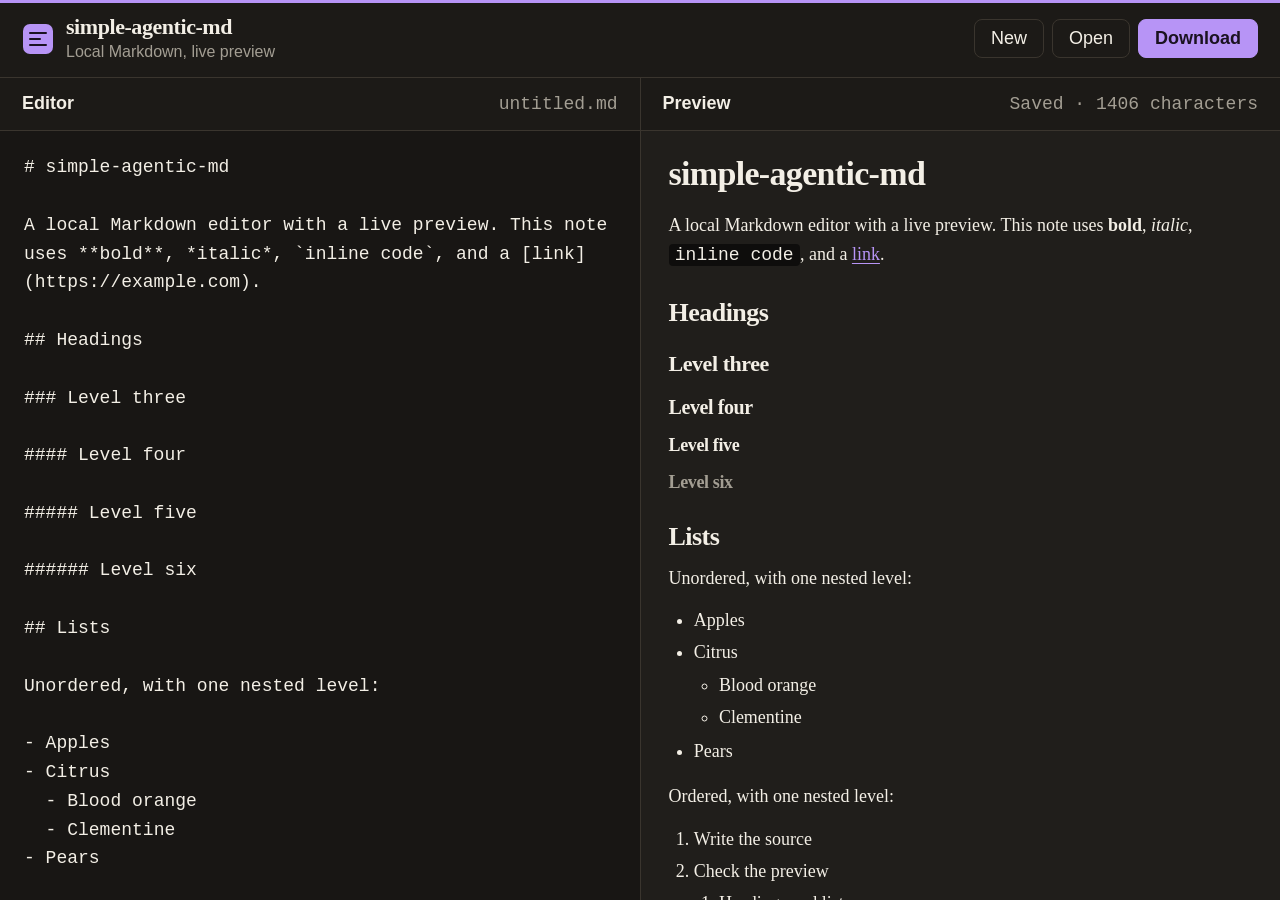
<file: index.html>
<!DOCTYPE html>
<html lang="en">
<head>
  <meta charset="utf-8">
  <meta name="viewport" content="width=device-width, initial-scale=1">
  <title>simple-agentic-md</title>
  <meta name="description" content="A local Markdown editor with a live side-by-side preview.">
  <link rel="icon" href="data:image/svg+xml,%3Csvg xmlns='http://www.w3.org/2000/svg' viewBox='0 0 32 32'%3E%3Crect width='32' height='32' rx='6' fill='%23b794f6'/%3E%3Cpath d='M8 10h16M8 16h10M8 22h16' stroke='%231a1220' stroke-width='2' stroke-linecap='round'/%3E%3C/svg%3E">
  <link rel="stylesheet" href="css/app.css">
</head>
<body>
  <header class="topbar">
    <div class="brand">
      <svg viewBox="0 0 32 32" width="32" height="32" aria-hidden="true">
        <rect x="1" y="1" width="30" height="30" rx="7" fill="#b794f6"/>
        <path d="M8 10h16M8 16h10M8 22h16" stroke="#1a1220" stroke-width="2" stroke-linecap="round"/>
      </svg>
      <div>
        <p class="wordmark">simple-agentic-md</p>
        <p class="tagline">Local Markdown, live preview</p>
      </div>
    </div>
    <div class="actions">
      <button type="button" id="btn-new">New</button>
      <button type="button" id="btn-open">Open</button>
      <button type="button" id="btn-download" class="primary" title="Download .md (Ctrl+S or Cmd+S)">Download</button>
      <input id="file-input" type="file" accept=".md,.markdown,.txt,text/markdown,text/plain" hidden>
    </div>
  </header>
  <div id="notice" class="notice" hidden role="status">
    <p id="notice-text"></p>
    <button type="button" id="notice-dismiss">Dismiss</button>
  </div>
  <main class="panes">
    <section class="pane pane-editor" aria-label="Editor">
      <div class="pane-bar">
        <p class="pane-title"><label for="editor">Editor</label></p>
        <span id="doc-name" class="meta">untitled.md</span>
      </div>
      <textarea id="editor" spellcheck="true" autocomplete="off" autocapitalize="off" placeholder="Write Markdown…"></textarea>
    </section>
    <section class="pane pane-preview" aria-label="Preview">
      <div class="pane-bar">
        <p class="pane-title">Preview</p>
        <span class="meta"><span id="save-state">Saved</span> · <span id="char-count">0 characters</span></span>
      </div>
      <div id="preview" class="preview" role="region" aria-label="Rendered preview"></div>
    </section>
  </main>
  <noscript><p class="noscript">This editor needs JavaScript. It still runs entirely in your browser — nothing is uploaded.</p></noscript>
  <script src="js/markdown.js"></script>
  <script src="js/app.js"></script>
</body>
</html>
</file>
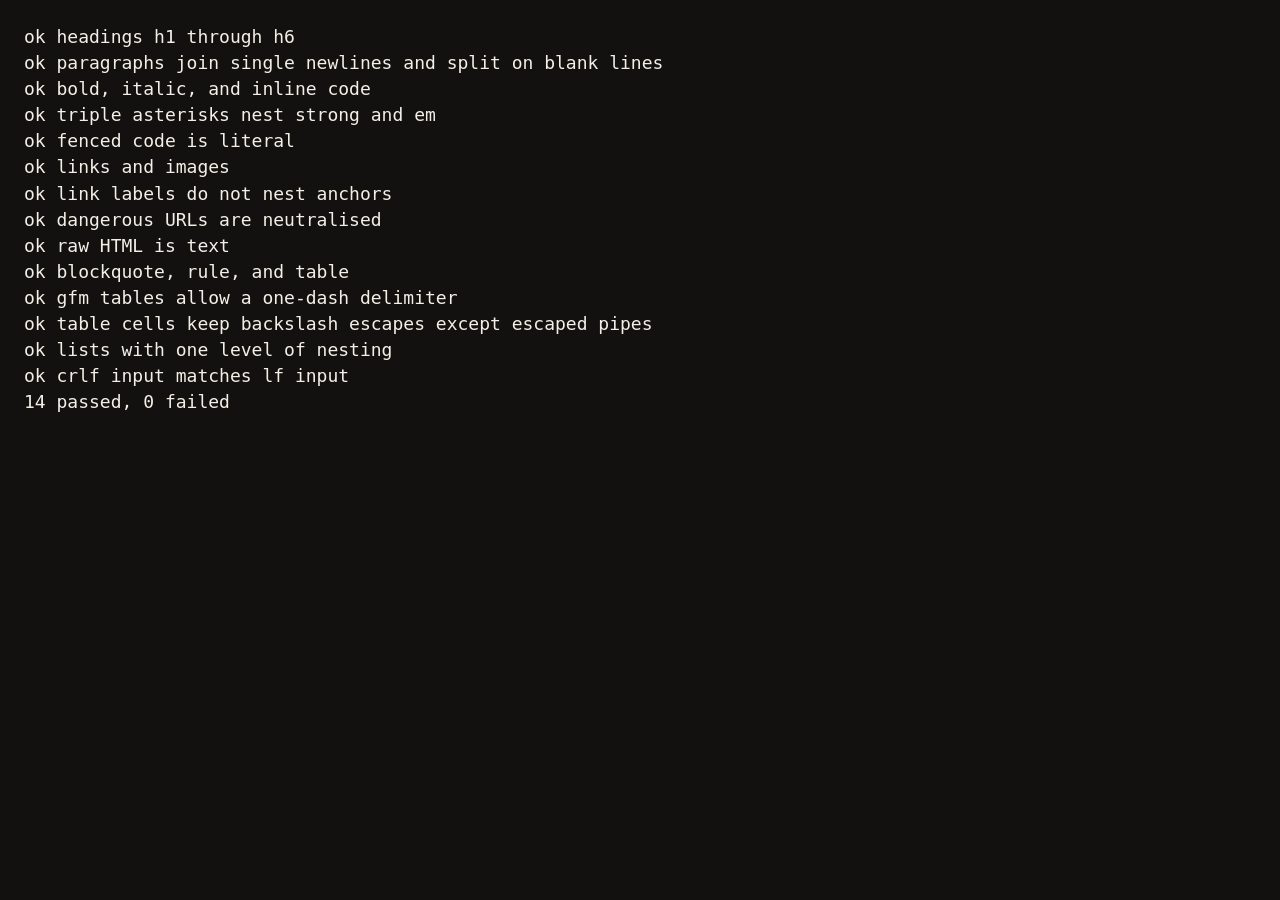
<file: test/run.html>
<!DOCTYPE html>
<html lang="en">
<head>
  <meta charset="utf-8">
  <title>markdown tests</title>
  <link rel="icon" href="data:image/svg+xml,%3Csvg xmlns='http://www.w3.org/2000/svg' viewBox='0 0 32 32'%3E%3Crect width='32' height='32' rx='6' fill='%23b794f6'/%3E%3C/svg%3E">
  <style>
    body { margin: 24px; background: #12110f; color: #f3efe6; font: 18px/1.45 ui-monospace, monospace; }
    pre { white-space: pre-wrap; }
  </style>
</head>
<body>
  <pre id="out">running…</pre>
  <script src="../js/markdown.js"></script>
  <script src="markdown.test.js"></script>
  <script>
    var result = window.runMarkdownTests();
    document.getElementById('out').textContent = result.report;
    document.title = result.failed ? 'FAIL' : 'PASS';
  </script>
</body>
</html>
</file>
<file: css/app.css>
:root {
  color-scheme: dark;
  --bg: #12110f;
  --bar: #1c1a17;
  --editor: #181614;
  --preview: #201e1b;
  --line: #3a352e;
  --text: #f3efe6;
  --muted: #a39e93;
  --accent: #b794f6;
  --accent-ink: #1a1220;
  --link: #b794f6;
  --link-hover: #d6bcfa;
  --code: #0e0d0c;
  --notice: #2a2140;
  --notice-line: #5b4a80;
  --notice-text: #ece4fb;
  --sans: "Segoe UI", "Helvetica Neue", Helvetica, Arial, sans-serif;
  --serif: "Iowan Old Style", Palatino, "Palatino Linotype", "Liberation Serif", Georgia, serif;
  --mono: ui-monospace, "Cascadia Mono", "Segoe UI Mono", "Liberation Mono", "DejaVu Sans Mono", Menlo, Consolas, monospace;
}

* { box-sizing: border-box; }

html,
body {
  height: 100%;
  margin: 0;
}

body {
  min-width: 1024px;
  display: flex;
  flex-direction: column;
  background: var(--bg);
  color: var(--text);
  font-family: var(--sans);
  font-size: 18px;
  line-height: 1.5;
}

::selection {
  background: var(--accent);
  color: var(--accent-ink);
}

.topbar {
  display: flex;
  align-items: center;
  justify-content: space-between;
  gap: 24px;
  padding: 14px 22px;
  border-bottom: 1px solid var(--line);
  background:
    linear-gradient(var(--accent), var(--accent)) top / 100% 3px no-repeat,
    var(--bar);
}

.brand {
  display: flex;
  align-items: center;
  gap: 12px;
  min-width: 0;
}

.brand svg { flex: 0 0 auto; }

.wordmark {
  margin: 0;
  font-family: var(--serif);
  font-size: 22px;
  font-weight: 600;
  letter-spacing: -0.02em;
  line-height: 1.2;
}

.tagline {
  margin: 2px 0 0;
  color: var(--muted);
  font-size: 16px;
  line-height: 1.3;
}

.actions {
  display: flex;
  gap: 8px;
  flex: 0 0 auto;
}

button {
  font-family: var(--sans);
  font-size: 18px;
  line-height: 1.2;
  color: var(--text);
  background: transparent;
  border: 1px solid var(--line);
  border-radius: 8px;
  padding: 8px 16px;
  cursor: pointer;
}

button:hover { border-color: var(--accent); color: var(--accent); }

button:focus-visible,
#notice-dismiss:focus-visible {
  outline: 2px solid var(--accent);
  outline-offset: 2px;
}

button.primary {
  background: var(--accent);
  border-color: var(--accent);
  color: var(--accent-ink);
  font-weight: 600;
}

button.primary:hover { color: var(--accent-ink); filter: brightness(1.05); }

.notice {
  display: flex;
  align-items: center;
  gap: 16px;
  padding: 12px 22px;
  background: var(--notice);
  color: var(--notice-text);
  border-bottom: 1px solid var(--notice-line);
}

.notice[hidden] { display: none !important; }

.notice p { margin: 0; flex: 1; }

.panes {
  flex: 1;
  display: flex;
  min-height: 0;
}

.pane {
  flex: 1;
  min-width: 0;
  display: flex;
  flex-direction: column;
  min-height: 0;
}

.pane-editor { border-right: 1px solid var(--line); }

.pane-bar {
  display: flex;
  align-items: baseline;
  justify-content: space-between;
  gap: 16px;
  padding: 12px 22px;
  background: var(--bar);
  border-bottom: 1px solid var(--line);
}

.pane-title {
  margin: 0;
  font-family: var(--sans);
  font-size: 18px;
  font-weight: 600;
}

.meta {
  color: var(--muted);
  font-family: var(--mono);
  font-size: 18px;
  overflow: hidden;
  text-overflow: ellipsis;
  white-space: nowrap;
}

textarea {
  flex: 1;
  width: 100%;
  min-height: 0;
  margin: 0;
  padding: 22px 24px 40px;
  border: 0;
  resize: none;
  overflow: auto;
  background: var(--editor);
  color: var(--text);
  caret-color: var(--accent);
  font-family: var(--mono);
  font-size: 18px;
  line-height: 1.6;
  tab-size: 2;
}

textarea:focus {
  outline: 2px solid var(--accent);
  outline-offset: -2px;
}

textarea::placeholder { color: var(--muted); }

.preview {
  flex: 1;
  min-height: 0;
  overflow: auto;
  padding: 22px 28px 48px;
  background: var(--preview);
  color: var(--text);
  font-family: var(--serif);
  font-size: 18px;
  line-height: 1.6;
}

.preview > :first-child { margin-top: 0; }

.preview h1,
.preview h2,
.preview h3,
.preview h4,
.preview h5,
.preview h6 {
  font-weight: 600;
  line-height: 1.25;
  letter-spacing: -0.02em;
}

.preview h1 { font-size: 34px; margin: 0 0 0.45em; }
.preview h2 { font-size: 26px; margin: 1.05em 0 0.4em; }
.preview h3 { font-size: 22px; margin: 0.95em 0 0.35em; }
.preview h4 { font-size: 20px; margin: 0.85em 0 0.3em; }
.preview h5,
.preview h6 { font-size: 18px; margin: 0.8em 0 0.25em; }
.preview h6 { color: var(--muted); }

.preview p { margin: 0 0 0.75em; }

.preview a {
  color: var(--link);
  text-underline-offset: 3px;
}

.preview a:hover { color: var(--link-hover); }

.preview .blocked-link,
.preview .blocked-image { color: inherit; }

.preview strong { font-weight: 700; }

.preview em { font-style: italic; }

.preview code {
  font-family: var(--mono);
  font-size: 18px;
}

.preview p code,
.preview li code,
.preview td code,
.preview th code,
.preview blockquote code {
  background: var(--code);
  padding: 0.05em 0.35em;
  border-radius: 4px;
}

.preview pre {
  margin: 0.8em 0 1em;
  padding: 16px 18px;
  overflow: auto;
  background: var(--code);
  border-radius: 8px;
  border: 1px solid var(--line);
  line-height: 1.5;
}

.preview pre[data-language] { padding-top: 2.4em; position: relative; }

.preview pre[data-language]::before {
  content: attr(data-language);
  position: absolute;
  top: 10px;
  left: 18px;
  color: var(--muted);
  font-family: var(--mono);
  font-size: 18px;
}

.preview pre code {
  font-family: var(--mono);
  font-size: 18px;
  background: transparent;
  padding: 0;
}

.preview blockquote {
  margin: 0.8em 0 1em;
  padding: 0.1em 0 0.1em 16px;
  border-left: 3px solid var(--accent);
}

.preview blockquote p:last-child { margin-bottom: 0; }

.preview hr {
  border: 0;
  border-top: 1px solid var(--line);
  margin: 1.3em 0;
}

.preview ul,
.preview ol { margin: 0.4em 0 0.9em; padding-left: 1.4em; }

.preview li { margin: 0.2em 0; }

.preview li > ul,
.preview li > ol { margin: 0.2em 0 0.3em; }

.preview li > p { margin: 0.2em 0; }

.preview table {
  width: 100%;
  border-collapse: collapse;
  margin: 0.8em 0 1.1em;
  font-size: 18px;
}

.preview th,
.preview td {
  border: 1px solid var(--line);
  padding: 8px 12px;
  text-align: left;
  vertical-align: top;
}

.preview th { background: #2a2723; font-weight: 600; }

.preview .align-left { text-align: left; }
.preview .align-center { text-align: center; }
.preview .align-right { text-align: right; }

.preview img {
  display: block;
  max-width: 100%;
  height: auto;
  margin: 0.6em 0 1em;
  border-radius: 8px;
}

.preview .placeholder {
  color: var(--muted);
  font-style: italic;
}

.noscript {
  margin: 24px;
  color: var(--text);
}
</file>
